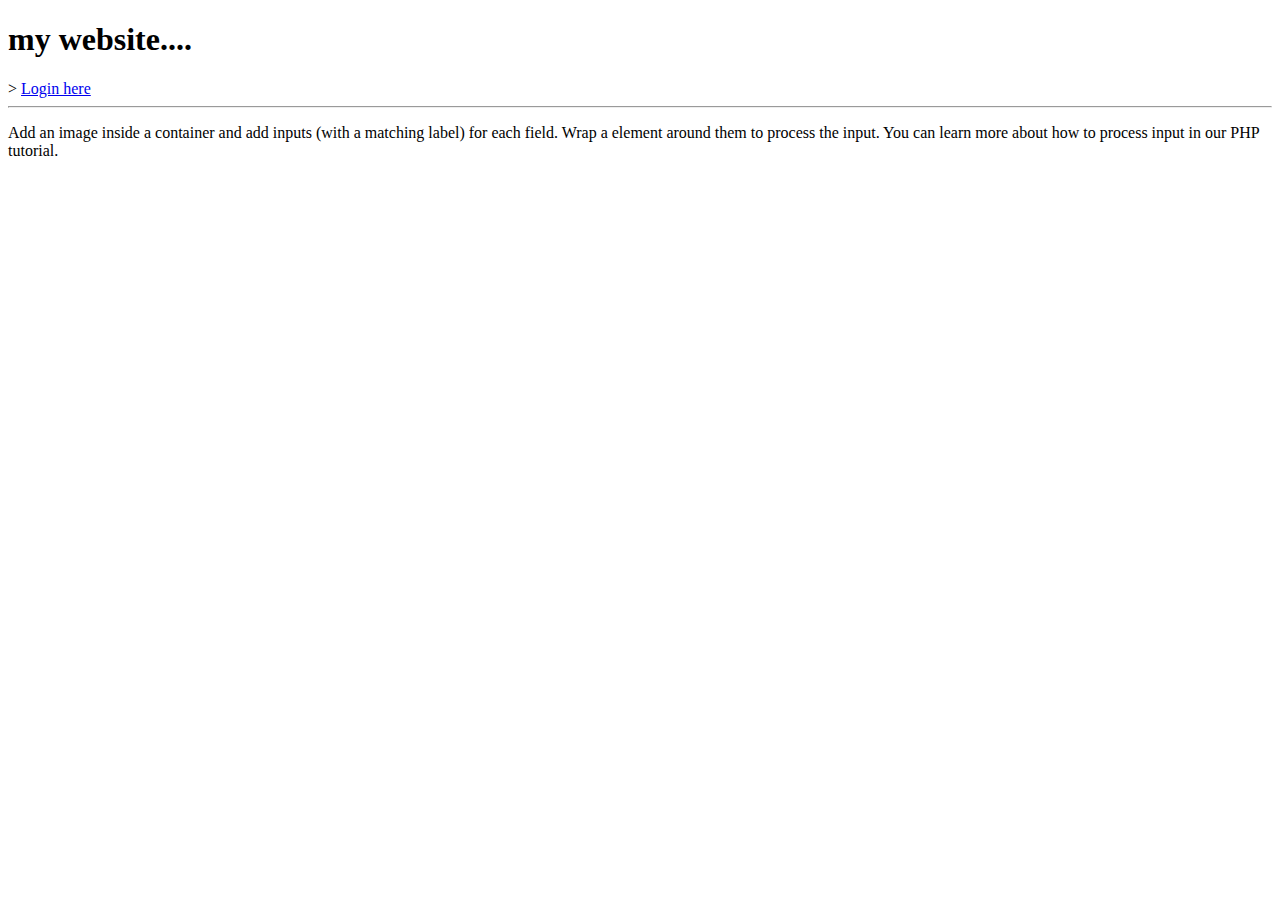
<file: techment/day13/index.html>
<!DOCTYPE html>
<html>
<head>
<meta charset="ISO-8859-1">
<title>Insert title here</title>
</head>
<body>

<h1>my website....</h1>>
<a href="login.html">Login here</a>
<hr>
<p>
Add an image inside a container and add inputs 
(with a matching label) for each field. Wrap a 
 element around them to process the input.
 You can learn more about how to process input 
 in our PHP tutorial. </p>
</body>
</html>
</file>
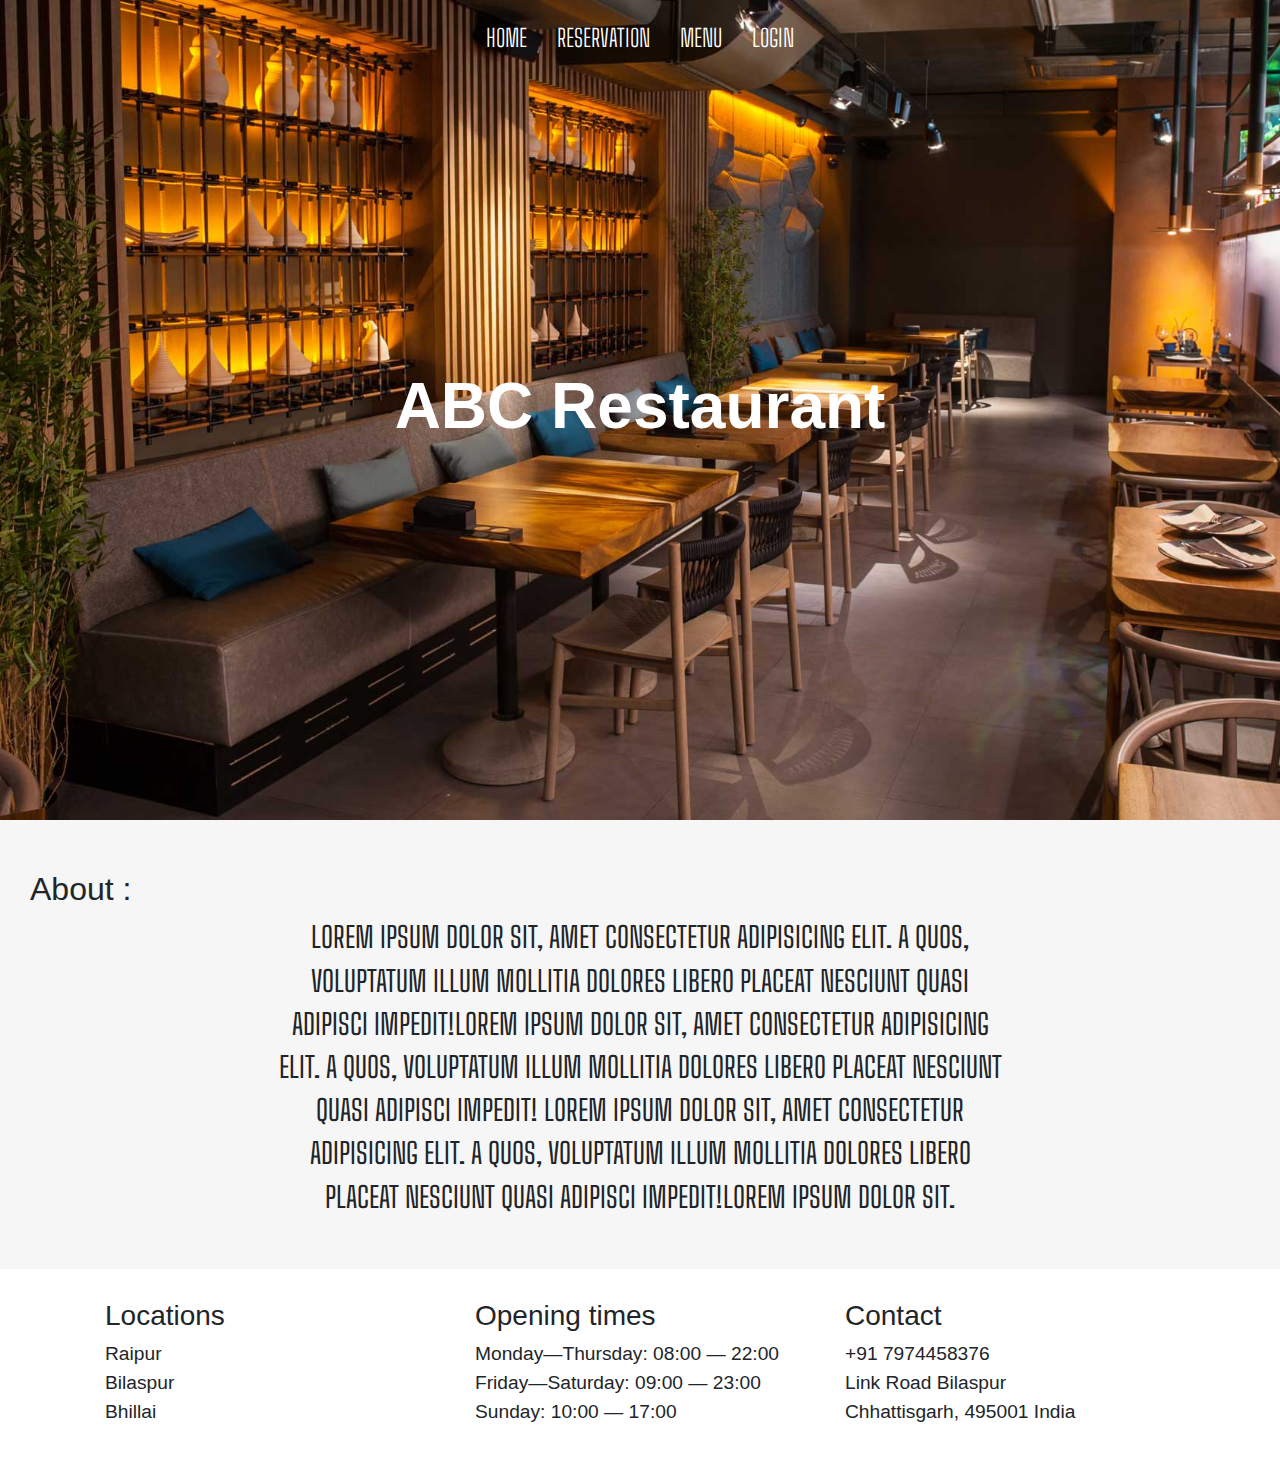
<file: techment/assessment4/restaurant-website/index.html>
<!DOCTYPE html>
<html lang="en">
  <head>
    <!-- Required meta tags -->
    <meta charset="utf-8">
    <meta name="viewport" content="width=device-width, initial-scale=1, shrink-to-fit=no">

    <link rel="stylesheet" href="index.css">
    <!-- Bootstrap CSS -->
    <link rel="stylesheet" href="https://stackpath.bootstrapcdn.com/bootstrap/4.3.1/css/bootstrap.min.css" integrity="sha384-ggOyR0iXCbMQv3Xipma34MD+dH/1fQ784/j6cY/iJTQUOhcWr7x9JvoRxT2MZw1T" crossorigin="anonymous">

    <title>Restaurant Website</title>
  </head>
  <body>
    
    
  <nav>
    <ul class="nav-flex-row">
      <li class="nav-item">
        <a href="#about">Home</a>
      </li>
      <li class="nav-item">
        <a href="./reservations.html">Reservation</a>
      </li>
      <li class="nav-item">
        <a href="./menu.html">Menu</a>
      </li>
      <li class="nav-item">
        <a href="./login.html">Login</a>
      </li>
    </ul>
  </nav>

  <section class="section-intro">
    <header>
      <h1>ABC Restaurant</h1>
    </header>
    
  </section>

  <section class="about-section" id="about">
    <article>
      <h2>
          About :
      </h2>
      <p>
        Lorem ipsum dolor sit, amet consectetur adipisicing elit. 
        A quos, voluptatum illum mollitia dolores libero placeat 
        nesciunt quasi adipisci impedit!Lorem ipsum dolor sit, 
        amet consectetur adipisicing elit. 
        A quos, voluptatum illum mollitia dolores libero placeat 
        nesciunt quasi adipisci impedit!
        Lorem ipsum dolor sit, amet consectetur adipisicing elit. 
        A quos, voluptatum illum mollitia dolores libero placeat 
        nesciunt quasi adipisci impedit!Lorem ipsum dolor sit.
      </p>
    </article>
  </section>

  <div class="container">
    <div class="row-flex">
      <div class="opening-time">
        <h3>
          Locations
        </h3>
        <p>
         <span>Raipur</span> 
         <span>Bilaspur</span>
         <span>Bhillai</span>
        </p>
      </div>
      <div class="opening-time">
        <h3>
          Opening times
        </h3>
        <p>
         <span>Monday—Thursday: 08:00 — 22:00</span> 
         <span>Friday—Saturday: 09:00 — 23:00 </span>
         <span>Sunday: 10:00 — 17:00</span>
        </p>
      </div>
      <div class="contact-adress">
        <h3>
          Contact
        </h3>
        <p>
          <span>+91 7974458376</span>
          <span>Link Road Bilaspur</span>
          <span>Chhattisgarh, 495001 India</span>
        </p>
      </div>
    </div>
    </div>
  </body>
  
</html>
</file>
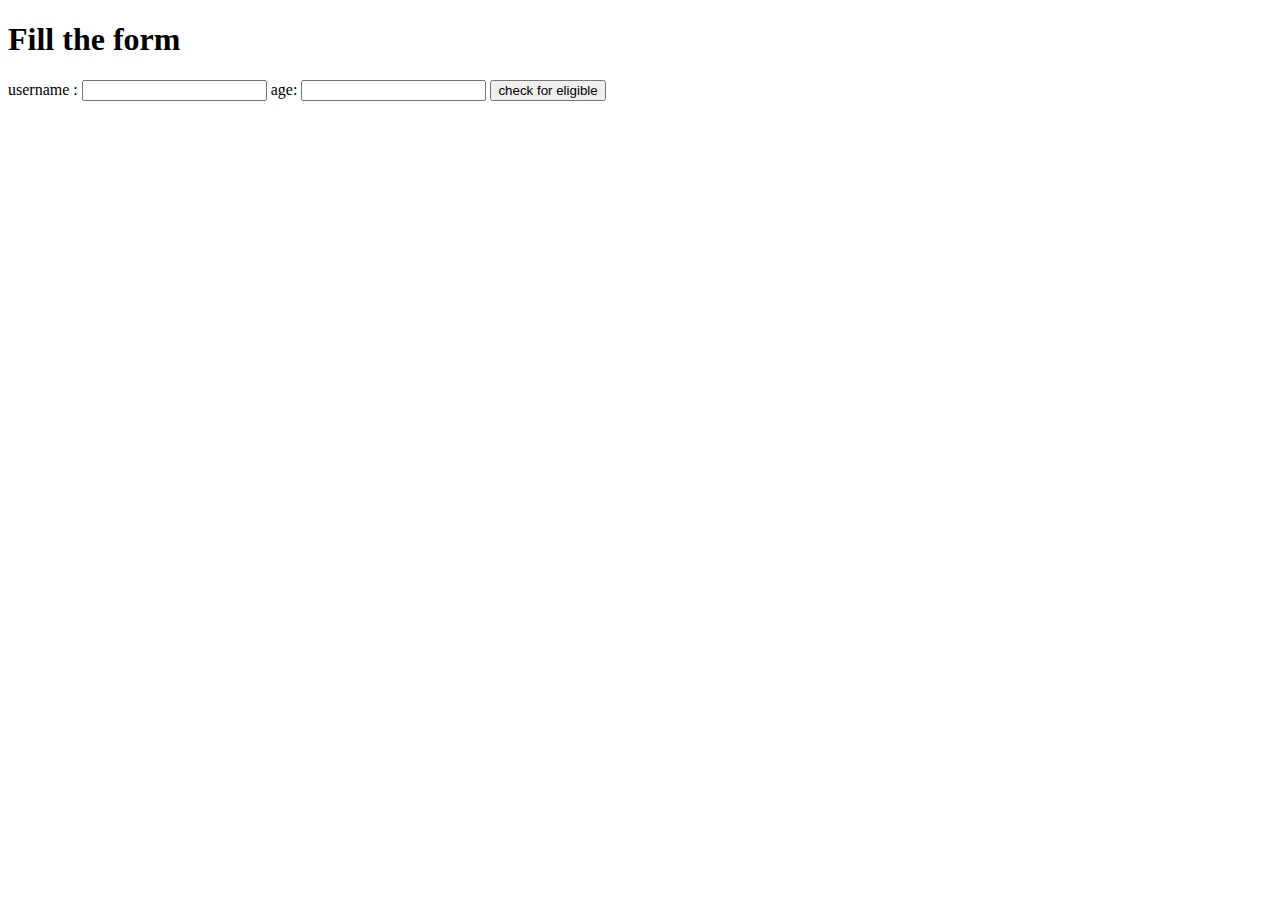
<file: techment/day13/login.html>
<!DOCTYPE html>
<html>
<head>
<meta charset="ISO-8859-1">
<title>Insert title here</title>
</head>
<body >
<h1>Fill the form</h1>
<form action="MyFormBackend" method = "post">
username : <input type="text" name="user">
age: <input type="text" name = "age">
<input type ="submit" value ="check for eligible">
</form>

</body>
</html>
</file>
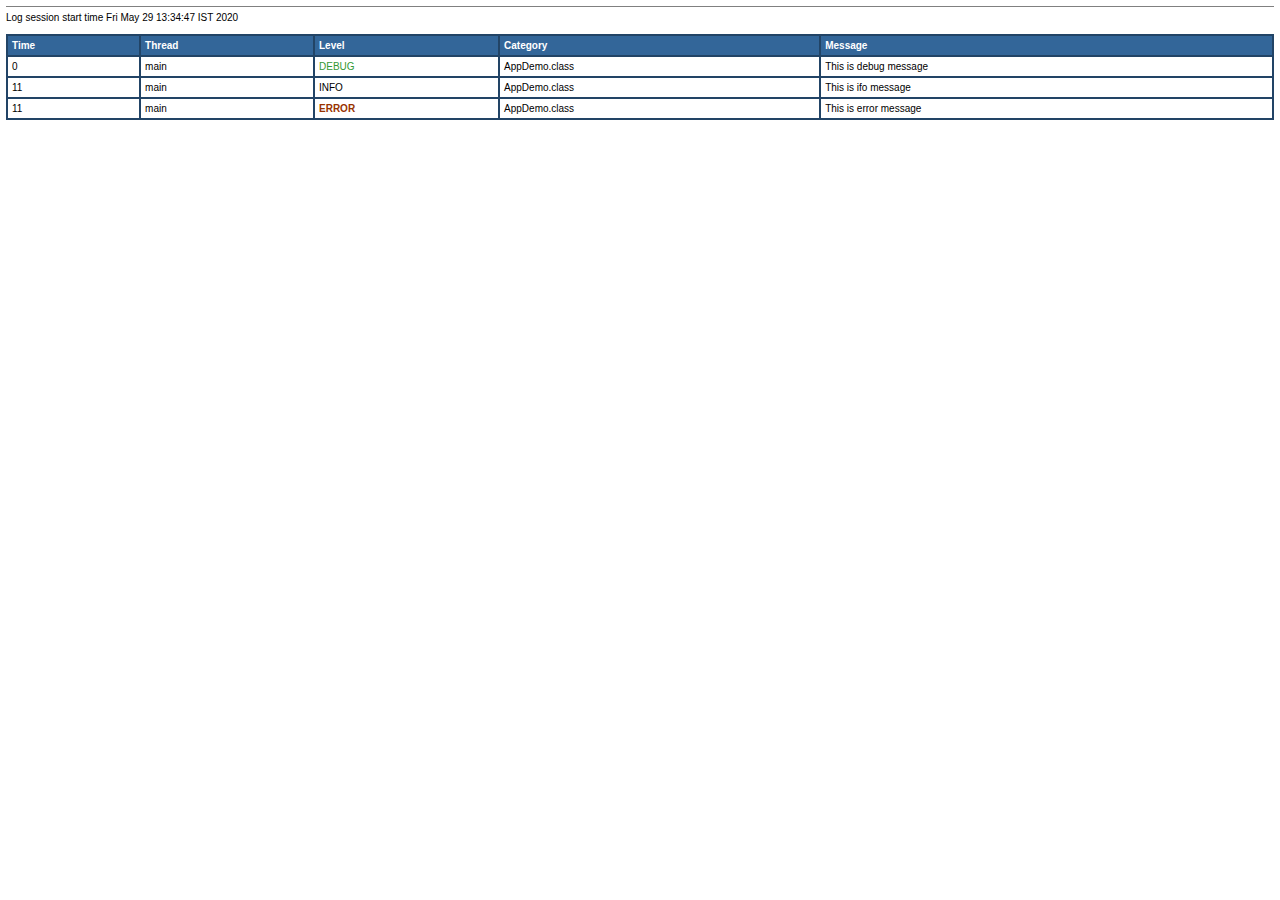
<file: techment/day4/myloghtml.html>
<!DOCTYPE HTML PUBLIC "-//W3C//DTD HTML 4.01 Transitional//EN" "http://www.w3.org/TR/html4/loose.dtd">
<html>
<head>
<title>Log4J Log Messages</title>
<style type="text/css">
<!--
body, table {font-family: arial,sans-serif; font-size: x-small;}
th {background: #336699; color: #FFFFFF; text-align: left;}
-->
</style>
</head>
<body bgcolor="#FFFFFF" topmargin="6" leftmargin="6">
<hr size="1" noshade>
Log session start time Fri May 29 13:34:47 IST 2020<br>
<br>
<table cellspacing="0" cellpadding="4" border="1" bordercolor="#224466" width="100%">
<tr>
<th>Time</th>
<th>Thread</th>
<th>Level</th>
<th>Category</th>
<th>Message</th>
</tr>

<tr>
<td>0</td>
<td title="main thread">main</td>
<td title="Level"><font color="#339933">DEBUG</font></td>
<td title="AppDemo.class category">AppDemo.class</td>
<td title="Message">This is debug message</td>
</tr>

<tr>
<td>11</td>
<td title="main thread">main</td>
<td title="Level">INFO</td>
<td title="AppDemo.class category">AppDemo.class</td>
<td title="Message">This is ifo message</td>
</tr>

<tr>
<td>11</td>
<td title="main thread">main</td>
<td title="Level"><font color="#993300"><strong>ERROR</strong></font></td>
<td title="AppDemo.class category">AppDemo.class</td>
<td title="Message">This is error message</td>
</tr>
</file>
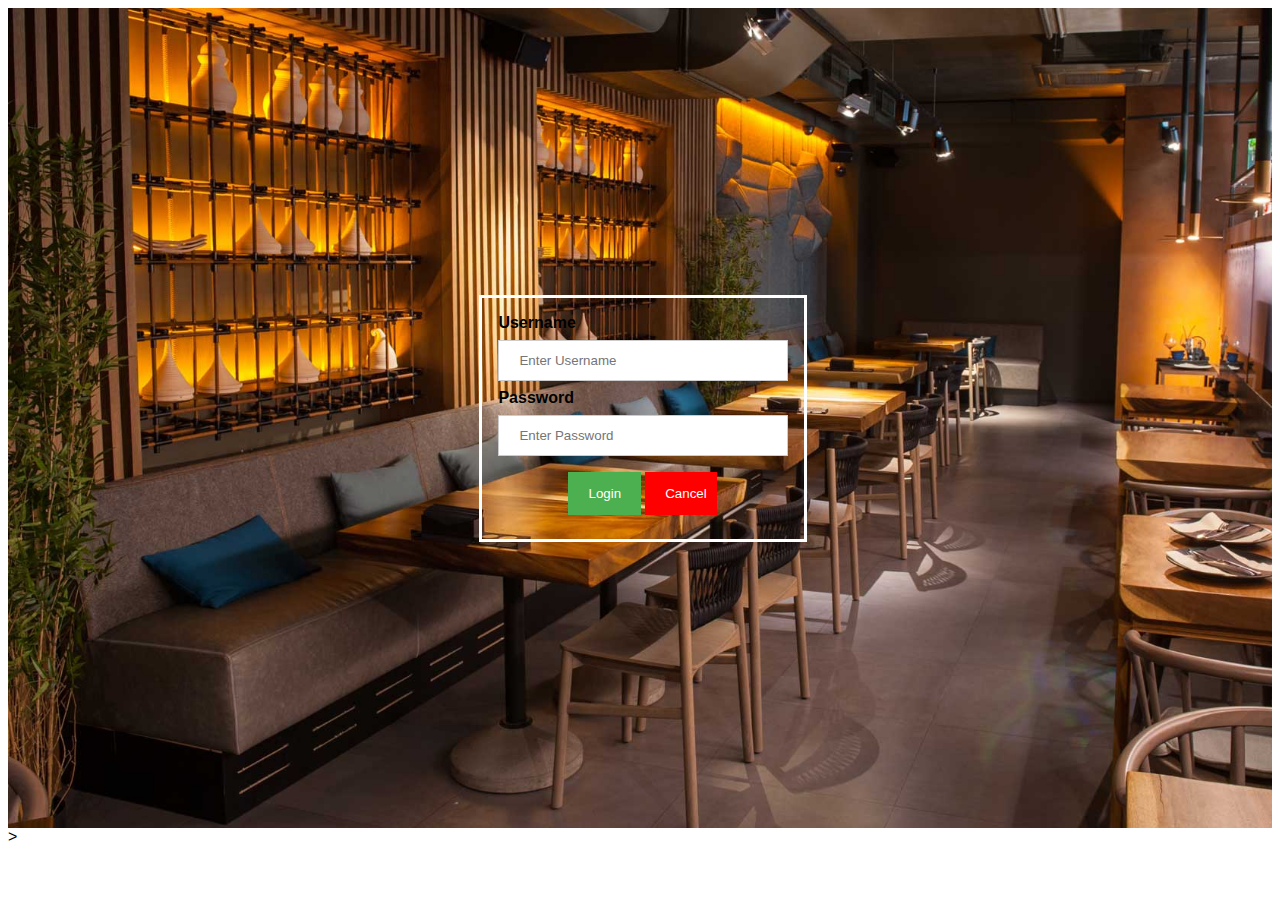
<file: techment/assessment4/restaurant-website/login.html>
<!DOCTYPE html>
<html>

<head>

<style>
body {font-family: Arial, Helvetica, sans-serif;}
form {border: 3px solid white;
width:50%;
margin-left:25%;
}


.section-intro {
    height: 820px;
    background-image: url(img/background.jpg);
    background-size: cover;
    display: flex;
    flex-direction: column;
    justify-content: center;
    align-items: center;
}


input[type=text], input[type=password] {
  width: 100%;
  padding: 12px 20px;
  margin: 8px 0;
  display: inline-block;
  border: 1px solid #ccc;
  box-sizing: border-box;
}

button {

  background-color: #4CAF50;
  color: white;
  padding: 14px 20px;
  margin: 8px 0;
  border: none;
  cursor: pointer;
  width: 25%;
}

button:hover {
  opacity: 0.8;
}

.cancelbtn {
  width: auto;
  padding: 10px 18px;
  background-color: #f44336;
}

.imgcontainer {
  text-align: center;
  margin: 24px 0 12px 0;
}

img.avatar {
  width: 30%;
  border-radius: 25%;
}

.container {
  padding: 16px;
}

span.psw {
  float: right;
  padding-top: 16px;
}

/* Change styles for span and cancel button on extra small screens */
@media screen and (max-width: 300px) {
  span.psw {
     display: block;
     float: none;
  }
  
}
.cancelbtn {
   
  background-color: red;
  color: white;
  padding: 14px 20px;
  margin: 8px 0;
  border: none;
  cursor: pointer;
  width: 25%;
  }
</style>

</head>
<body>


<section class="section-intro">
    <header>
      <section class="login" id="login">
<form action="login.html">
  

  <div class="container">
    <label for="uname" ><b>Username</b></label>
    <input type="text" placeholder="Enter Username" id="username" name="username" required>

    <label for="psw"><b>Password</b></label>
    <input type="password" placeholder="Enter Password" id="password" name="password" required>
        
    <center><button type="submit">Login</button>
    <button type="button" class="cancelbtn">Cancel</button></center>
   
  </div>
</form>
    </header>
  </section>


  
</section>>


</body>
</html>
</file>
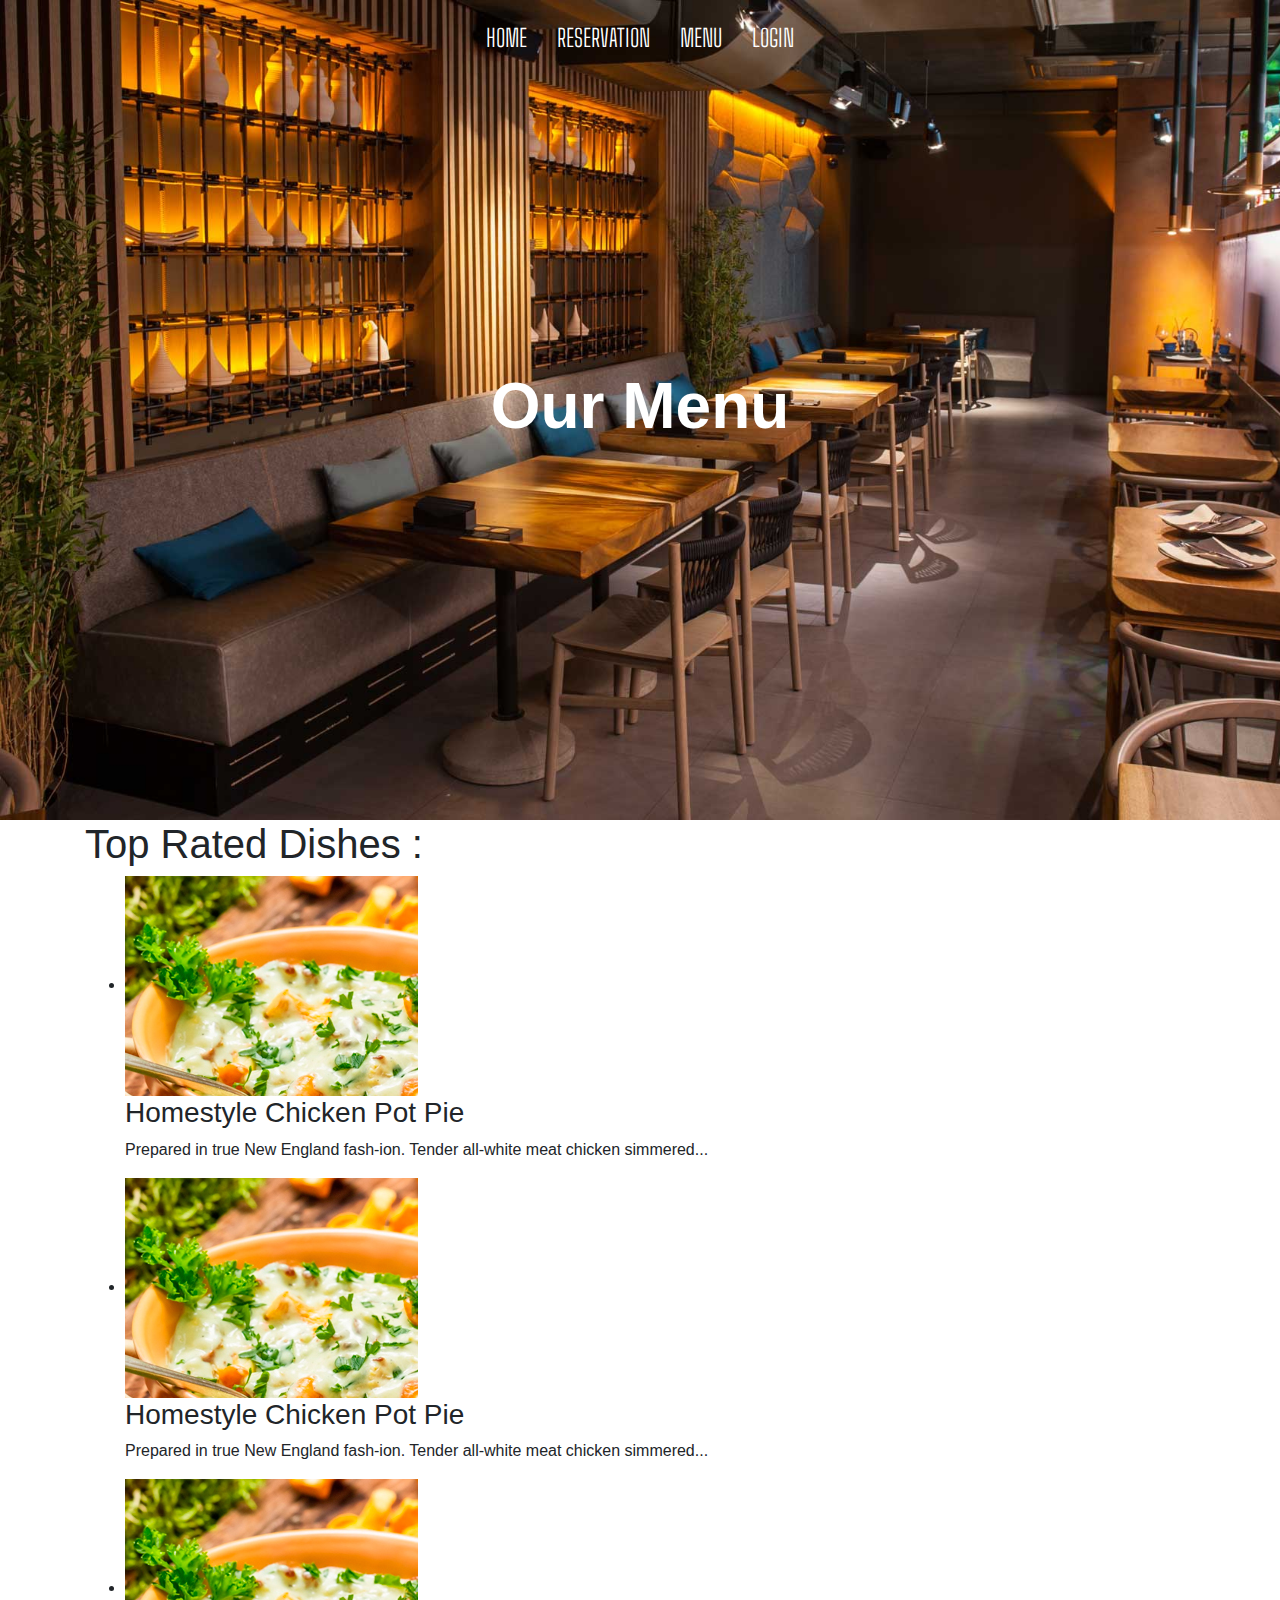
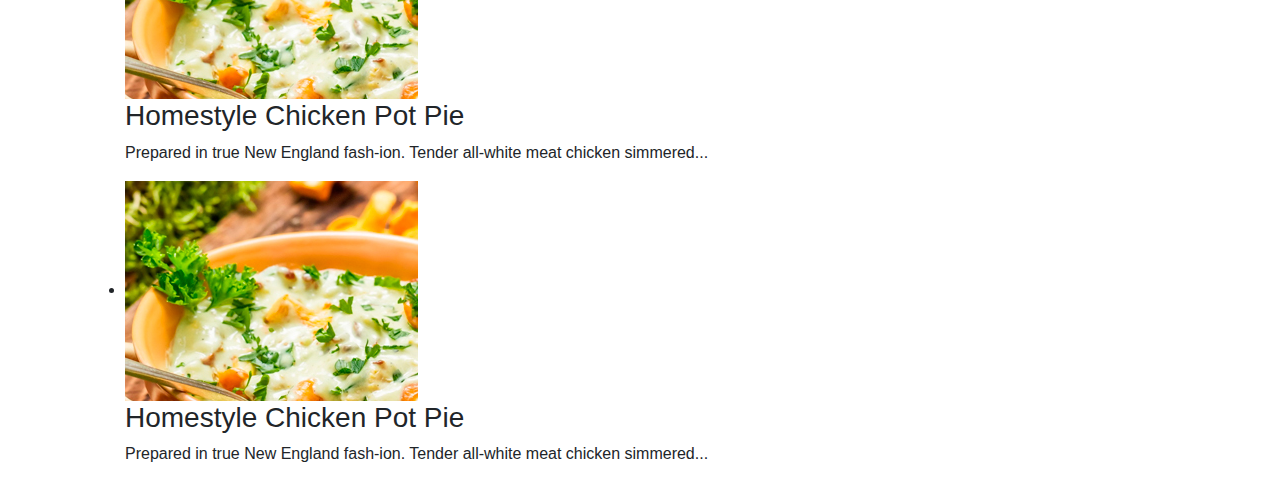
<file: techment/assessment4/restaurant-website/menu.html>
<!DOCTYPE html>
<html lang="en">
  <head>
    <!-- Required meta tags -->
    <meta charset="utf-8">
    <meta name="viewport" content="width=device-width, initial-scale=1, shrink-to-fit=no">

    <link rel="stylesheet" href="index.css">
    <!-- Bootstrap CSS -->
    <link rel="stylesheet" href="https://stackpath.bootstrapcdn.com/bootstrap/4.3.1/css/bootstrap.min.css" integrity="sha384-ggOyR0iXCbMQv3Xipma34MD+dH/1fQ784/j6cY/iJTQUOhcWr7x9JvoRxT2MZw1T" crossorigin="anonymous">

    <title>Restaurant Menu</title>
  </head>
  <body>
  <nav>
    <ul class="nav-flex-row">
      <li class="nav-item">
        <a href="./index.html">Home</a>
      </li>
      <li class="nav-item">
        <a href="./reservations.html">Reservation</a>
      </li>
      <li class="nav-item">
        <a href="./menu.html">Menu</a>
      </li>
      <li class="nav-item">
        <a href="./login.html">Login</a>
      </li>
    </ul>
  </nav>
  <section class="section-intro1">
    <header>
      <h1>Our Menu</h1>
    </header>
  </section>
  <section class="menu" align-items = "center">
        <div class="container">
            <div class="row">
                <div class="col-md-12">
                    <div class="block">
                        <h1 class="heading">Top <span>Rated</span> Dishes :</span></h1>
                        <ul>
                            <li >
                                <div class="blog-img">
                                    <img src="img/menu1.jpg" >
                                </div>
                                <div class="content-right">
                                    <h3>Homestyle Chicken Pot Pie</h3>
                                    <p>Prepared in true New England fash-ion. Tender all-white meat chicken simmered...</p>
                                </div>
                            </li>
                            <li >
                                <div class="blog-img">
                                    <img src="img/menu1.jpg" >
                                </div>
                                <div class="content-right">
                                    <h3>Homestyle Chicken Pot Pie</h3>
                                    <p>Prepared in true New England fash-ion. Tender all-white meat chicken simmered...</p>
                                </div>
                            </li>
                            <li >
                                <div class="blog-img">
                                    <img src="img/menu1.jpg" >
                                </div>
                                <div class="content-right">
                                    <h3>Homestyle Chicken Pot Pie</h3>
                                    <p>Prepared in true New England fash-ion. Tender all-white meat chicken simmered...</p>
                                </div>
                            </li>
                            <li >
                                <div class="blog-img">
                                    <img src="img/menu1.jpg" >
                                </div>
                                <div class="content-right">
                                    <h3>Homestyle Chicken Pot Pie</h3>
                                    <p>Prepared in true New England fash-ion. Tender all-white meat chicken simmered...</p>
                                </div>
                            </li>
                        </ul>
                    </div>
                </div>
            </div>
        </div>
    </section>
    </body>
  
</html>
</file>
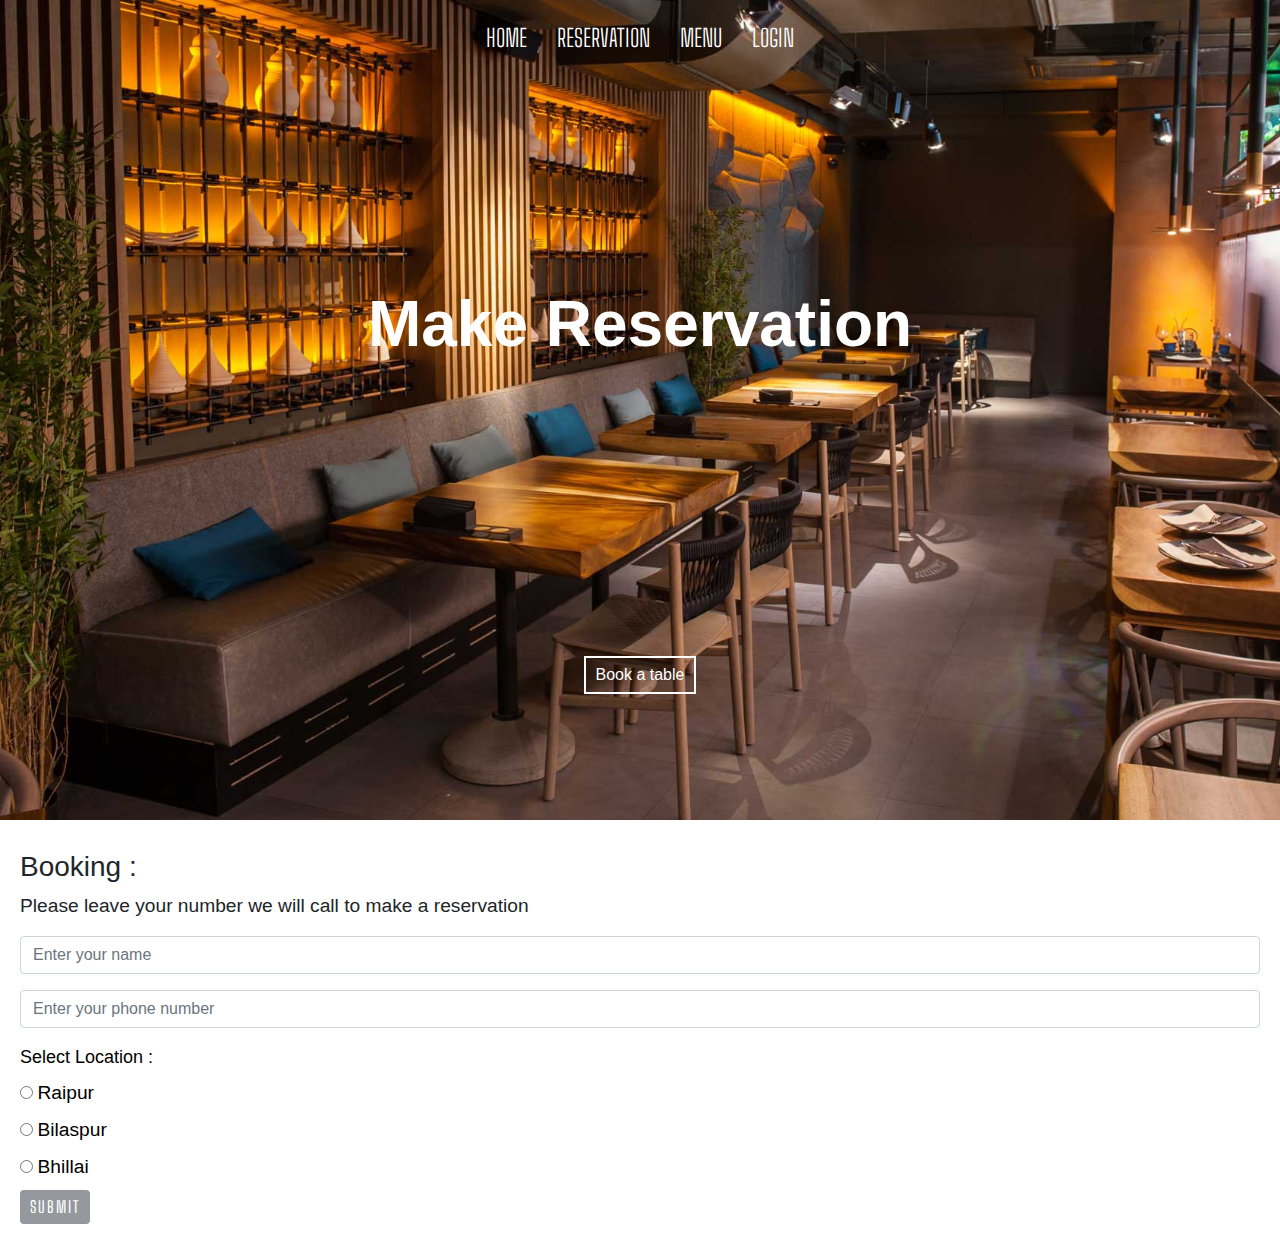
<file: techment/assessment4/restaurant-website/reservations.html>
<!DOCTYPE html>
<html lang="en">
  <head>
    <!-- Required meta tags -->
    <meta charset="utf-8">
    <meta name="viewport" content="width=device-width, initial-scale=1, shrink-to-fit=no">

    <link rel="stylesheet" href="index.css">
    <!-- Bootstrap CSS -->
    <link rel="stylesheet" href="https://stackpath.bootstrapcdn.com/bootstrap/4.3.1/css/bootstrap.min.css" integrity="sha384-ggOyR0iXCbMQv3Xipma34MD+dH/1fQ784/j6cY/iJTQUOhcWr7x9JvoRxT2MZw1T" crossorigin="anonymous">

    <title>Restaurant Reservation</title>
  </head>
  <body>
  <nav>
    <ul class="nav-flex-row">
      <li class="nav-item">
        <a href="./index.html">Home</a>
      </li>
      <li class="nav-item">
        <a href="./reservations.html">Reservation</a>
      </li>
      <li class="nav-item">
        <a href="./menu.html">Menu</a>
      </li>
      <li class="nav-item">
        <a href="./login.html">Login</a>
      </li>
    </ul>
  </nav>

  <section class="section-intro1">
    <header>
      <h1>Make Reservation</h1>
    </header>
    <div class="link-to-book-wrapper">
      <a class="link-to-book" href="#reservations">Book a table</a>
    </div>
  </section>
  <section class="reservations" id="reservations">
  <div class="flex-column-form">
        <h3>
          Booking :
        </h3>
      <form class="media-centered">
          <div class="form-group">
            <p>
              Please leave your number we will call to make a reservation
            </p>
            <input type="name" class="form-control" id="exampleInputName1" aria-describedby="nameHelp" placeholder="Enter your name">
          </div>
          <div class="form-group">
            <input type="number" class="form-control" id="exampleInputphoneNumber1" placeholder="Enter your phone number">
          </div>
          <div>
          <label style="color:black;font-size: large;">Select Location :</label>
          <div></div>
          <input type="radio" id="raipur" name="location" value="Raipur">
          <label style="color: black;font-size: larger;" for="raipur">Raipur</label><br>
          <input type="radio" id="bilaspur" name="location" value="Bilaspur">
          <label style="color: black;font-size: larger;" for="bilaspur">Bilaspur</label><br>
          <input type="radio" id="bhillai" name="location" value="Bhillai">
          <label style="color: black;font-size: larger;" for="bhillai">Bhillai</label><br>
          </div>
          
          <button type="submit" class="btn btn-primary">Submit</button>
      </form>
  </div>  
  </section>
</body>  
</html>
</file>
<file: techment/assessment4/restaurant-website/index.css>
@import url('https://fonts.googleapis.com/css?family=Big+Shoulders+Text:100,300,400,500,600,700,800,900&display=swap');



.nav-flex-row {
    display: flex;
    flex-direction: row;
    justify-content: center;
    position: absolute;
    z-index: 100;
    left: 0;
    width: 100%;
    padding: 0;
}

.nav-flex-row li {
    text-decoration: none;
    list-style-type: none;
    padding: 20px 15px;
}

.nav-flex-row li a {
    font-family: 'Big Shoulders Text', cursive;
    color: #ffffff;
    font-size: 1.5em;
    text-transform: uppercase;
    font-weight: 300;
}

.section-intro {
    height: 820px;
    background-image: url(img/background.jpg);
    background-size: cover;
    display: flex;
    flex-direction: column;
    justify-content: center;
    align-items: center;
}

.section-intro1 {
    height: 820px;
    background-image: url(img/background.jpg);
    background-size: cover;
    display: flex;
    flex-direction: column;
    justify-content: center;
    align-items: center;
}

.section-intro h1 {
    text-align: center;
    color: #ffffff;
    font-size: 4em;
    font-weight: 700;
}

.section-intro header {
    display: flex;
    flex: 4;
    flex-direction: row;
    justify-content: center;
    align-items: center;
}

.section-intro1 h1 {
    text-align: center;
    color: #ffffff;
    font-size: 4em;
    font-weight: 700;
}

.section-intro1 header {
    display: flex;
    flex: 4;
    flex-direction: row;
    justify-content: center;
    align-items: center;
}

.link-to-book-wrapper {
    flex: 1;
}

.about-section {
    display: flex;
    align-items: center;
    background-color: #f3f3f3c0;
    padding: 50px 30px;
}

.link-to-book {
    color: #ffffff;
    display: block;
    border: 2px solid #ffffff;
    padding: 5px 10px;
}

a.link-to-book:hover {
    background-color: #ffffff;
    color: #95999e;
    text-decoration: none;
}

.about-section p,
.about-section h3 {
    text-align: center;
    width: 60%;
    margin: auto;
    font-family: 'Big Shoulders Text', cursive;
    font-size: 1.8em;
    text-transform: uppercase;
}



.row-flex {
    display: flex;
    flex-direction: row;
}

.flex-column-form {
    display: flex;
    flex-direction: column;
    flex: 1;
    margin: 30px 20px;
}

.btn.btn-primary {
    font-family: 'Big Shoulders Text', cursive;
    color: #ffffff;
    background-color: #95999e;
    text-transform: uppercase;
    font-size: 16px;
    padding: 5px 10px;
    letter-spacing: 2px;
    border: 0;
}

.btn.btn-primary:hover {
    background-color: #747474;
}
.opening-time,
.contact-adress {
    flex: 1;
    margin: 30px 20px;
    font-size: 1.2em;
}

.form-group p {
    font-size: 1.2em;
}

.opening-time p span,
.contact-adress p span {
    display: block;
}
</file>
